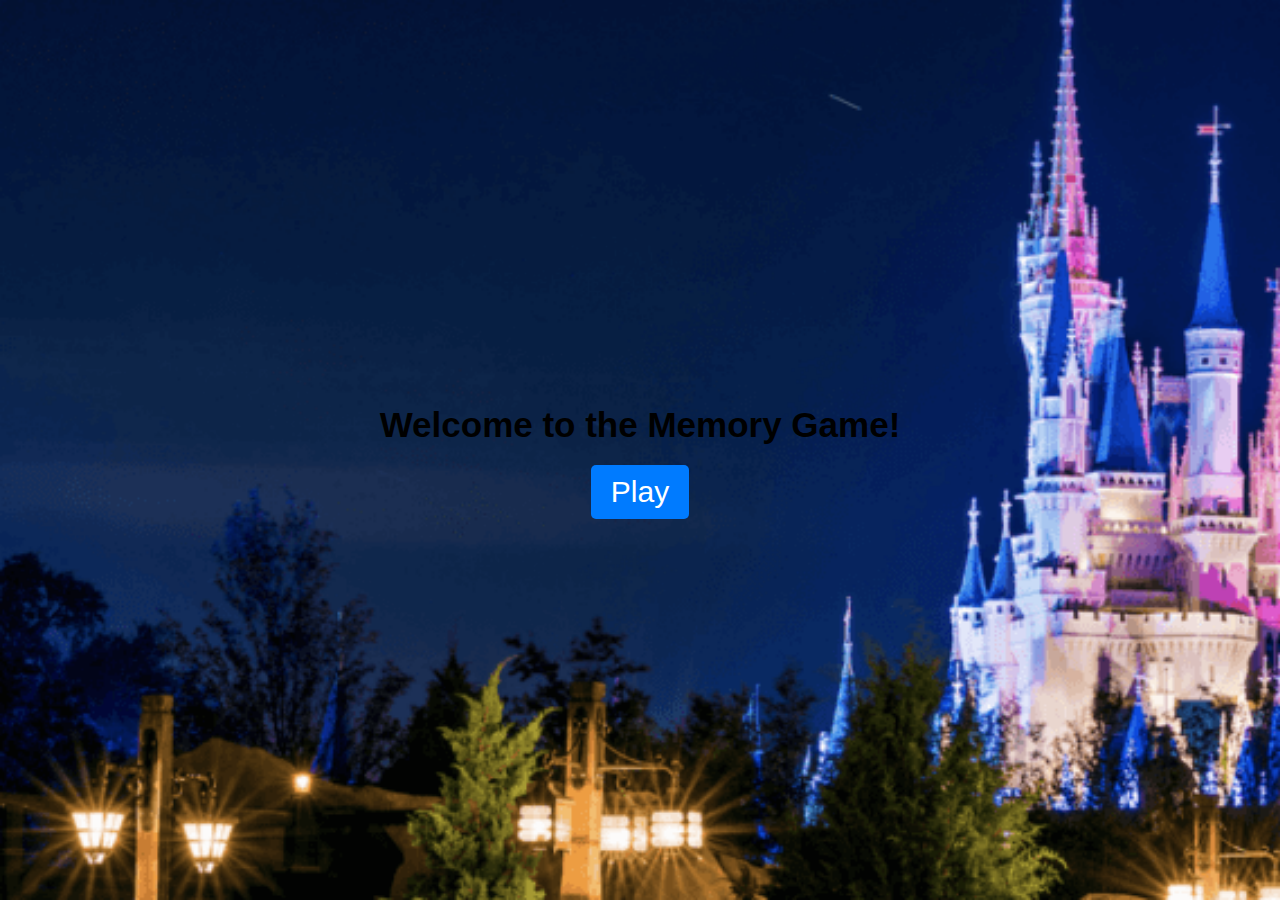
<file: game.html>
<!DOCTYPE html>
<html lang="en">
<head>
    <meta charset="UTF-8">
    <meta name="viewport" content="width=device-width, initial-scale=1.0">
    <title>Game Start Page</title>
    <link rel="stylesheet" href="game.css">
</head>
<body background="bac.webp" >
    <div class="container">
        <h1 class="wel">Welcome to the Memory Game!</h1>
        <a href="index.html"><button  id="startButton">Play</button></a>
    </div>
    <script src="game.js"></script>
</body>
</html>
</file>
<file: game.css>
body {
    display: flex;
    justify-content: center;
    align-items: center;
    height: 100vh;
    margin: 0;
    background-size: cover;
    font-family: Arial, sans-serif;
}

.container {
    text-align: center;
}

h1 {
    font-size: 2rem;
    margin-bottom: 20px;
}

button {
    padding: 10px 20px;
    font-size: 1rem;
    background-color: #007bff;
    color: white;
    border: none;
    border-radius: 5px;
    cursor: pointer;
}

button:hover {
    background-color: #0056b3;
}

#startButton{
    font-size: 30px;
}
.wel{
    font-size: bold;
    font-size: 35px;
}
</file>
